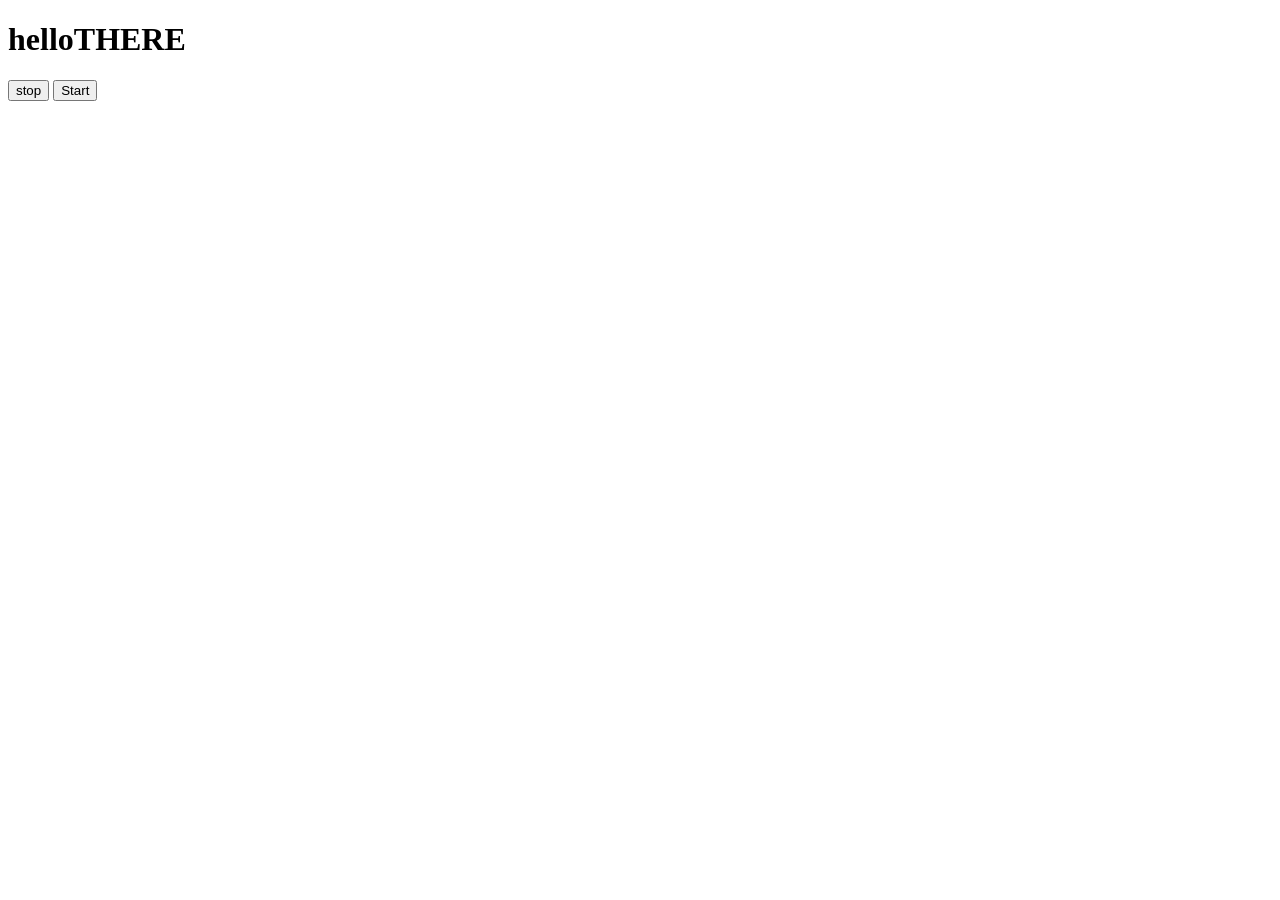
<file: events2.html>
<!doctype html>
<html lang="en">
  <head>
    <meta charset="UTF-8" />
    <meta name="viewport" content="width=device-width, initial-scale=1.0" />
    <title>welcome</title>
  </head>
  <body>
    <h1>helloTHERE</h1>
    <button id="stop">stop</button>
    <button id="start">Start</button>
  </body>
   <script>
    const say = function(){
        console.log("hello sandy");
    }
    const a = document.querySelector("#start").addEventListener('click',function(){
        console.log("changed?");
    })
    const b = setInterval(a, 2000);
    clearInterval(b);
    const c = document.querySelector("#stop").addEventListener("click",function(){
        console.log("yayy got changed");
    })
    clearInterval(c);
   </script>
</html>
</file>
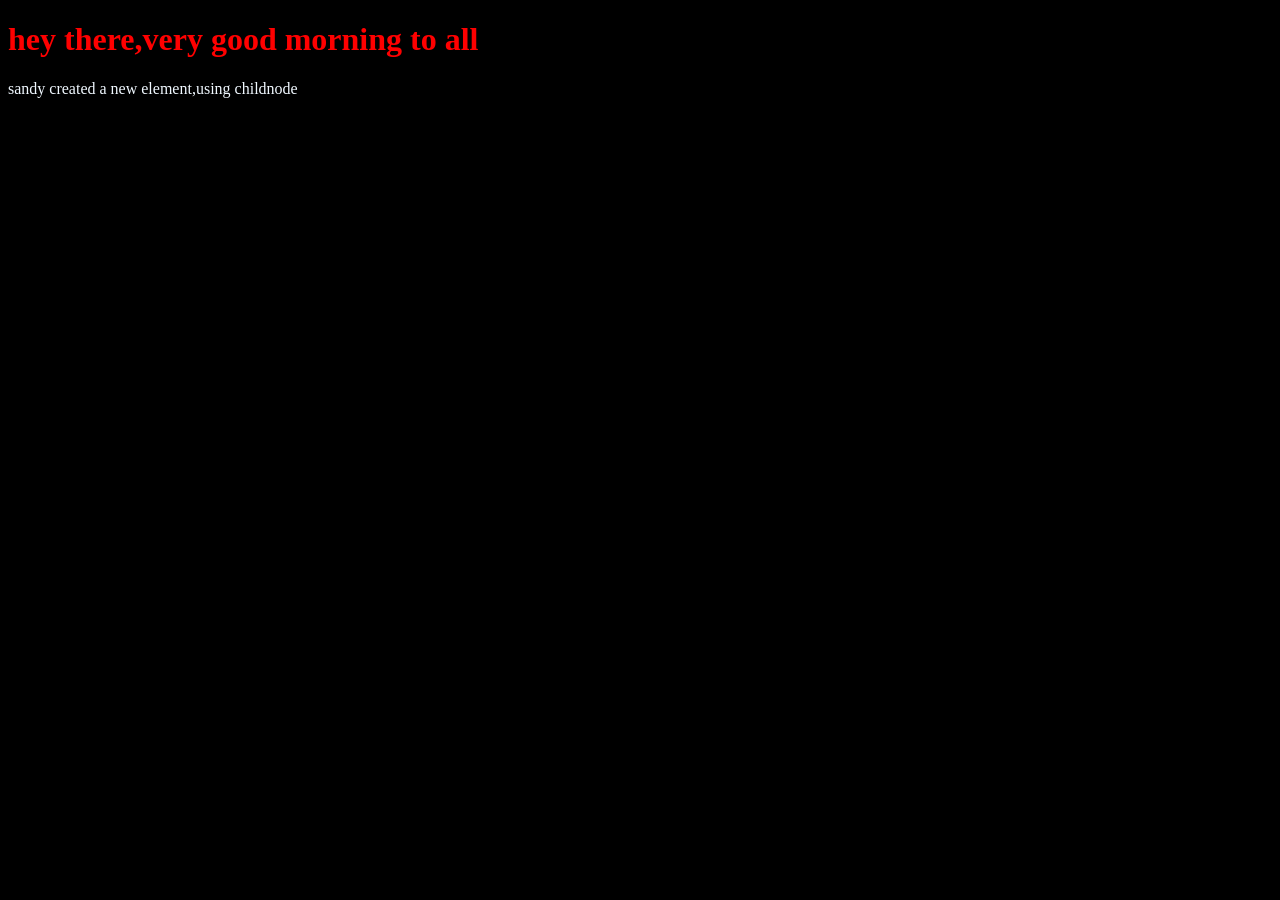
<file: practice/creatingaELEinDOM.html>
<!DOCTYPE html>
<html lang="en">
<head>
    <meta charset="UTF-8">
    <meta name="viewport" content="width=device-width, initial-scale=1.0">
    <title>CREATING ELEMENTS IN document</title>
</head>
<body style="background-color: black; color: aliceblue;">
    
</body>
<!-- VERYYYYYYYYYY IMPORTANT FILE -->
<script>
// here we're creating a new element h1,h2 etc any
    const h1doc=document.createElement("h1")
    // h1doc.innertext="hey there ,very good morning"
    h1doc.className="heading-tag"
    h1doc.id=Math.round(Math.random()*10+1)
    const description=document.createTextNode("hey there,very good morning to all")
    //coloring des is blunder!!
    // description.style.color="red"
    h1doc.appendChild(description)
    h1doc.style.color="red"
    document.body.appendChild(h1doc)
    
//creating a new ele div
    const div=document.createElement("div")
    div.className="container"
    // div.id=Math.random()*10+1;
    div.id=Math.round(Math.random()*10+1)
    div.style.backgroundColor="black"
    div.setAttribute("title","sandy aur code")
    // idhar tak creation ka process tha, anything wont appear on the screen, rn div is in the memory
    //so we're going to write something in div
    // div.innerText="sandy created a new element using DOM"

    //this is more optimised to write using CHILDNODE concept
    //CHILDNODE is created inside "document"
    const newtext=document.createTextNode("sandy created a new element,using childnode")
    div.appendChild(newtext)
    //yayy, we've created this new element , now push it to the document ka body
    document.body.appendChild(div)
</script>
</html>
</file>
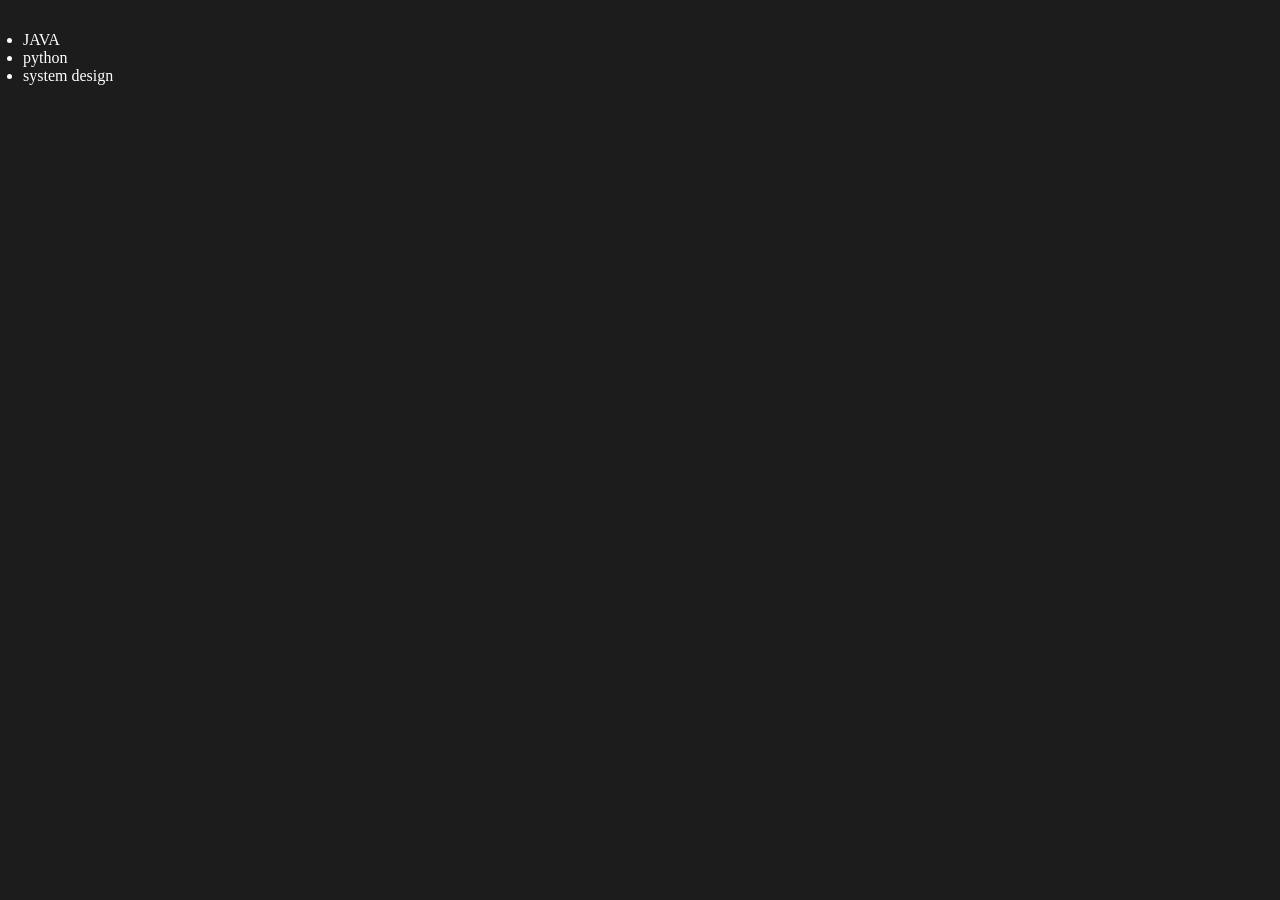
<file: practice/creatingELE2inDOM.html>
<!DOCTYPE html>
<html lang="en">
<head>
    <meta charset="UTF-8">
    <meta name="viewport" content="width=device-width, initial-scale=1.0">
    <title>CREATING ELE2</title>
</head>
<body style="background-color: #1d1c1c;">
    <ul class="languages" style="color: white; padding: 15px;">
        <li>JavaScript</li>
    </ul>
</body>
<script>
    
    function addLang(language) {
        const li=document.createElement("li")
        li.textContent=`${language}`
        //either
        // const newLi=document.querySelector(".languages")
        // newLi.appendChild(li)
        // or
        document.querySelector(".languages").appendChild(li)
    }
    addLang("python")
    addLang("c++")
    addLang("typescript")

    //EDITTTTTTTTT IN DOM
    //now to replace the value
    const select1st=document.querySelector("li:nth-child(1)") //*********//
    const newLi=document.createElement("li")
    // select1st.innerHTML="JAVA"  WE CAN ALSO USE THIS

    // instead of this we can use "REPLACE-WITH"
    newLi.textContent="JAVA"
    select1st.replaceWith(newLi)

    const anotherLi=document.createElement("li")
    const select=document.querySelector("li:nth-child(3)")
    anotherLi.textContent="system design"
    select.replaceWith(anotherLi)

    //REMOVEEEEEEE IN DOM
    const lastlang=document.querySelector('li:last-child') //another approach from CSS
    lastlang.remove()
</script>
</html>
</file>
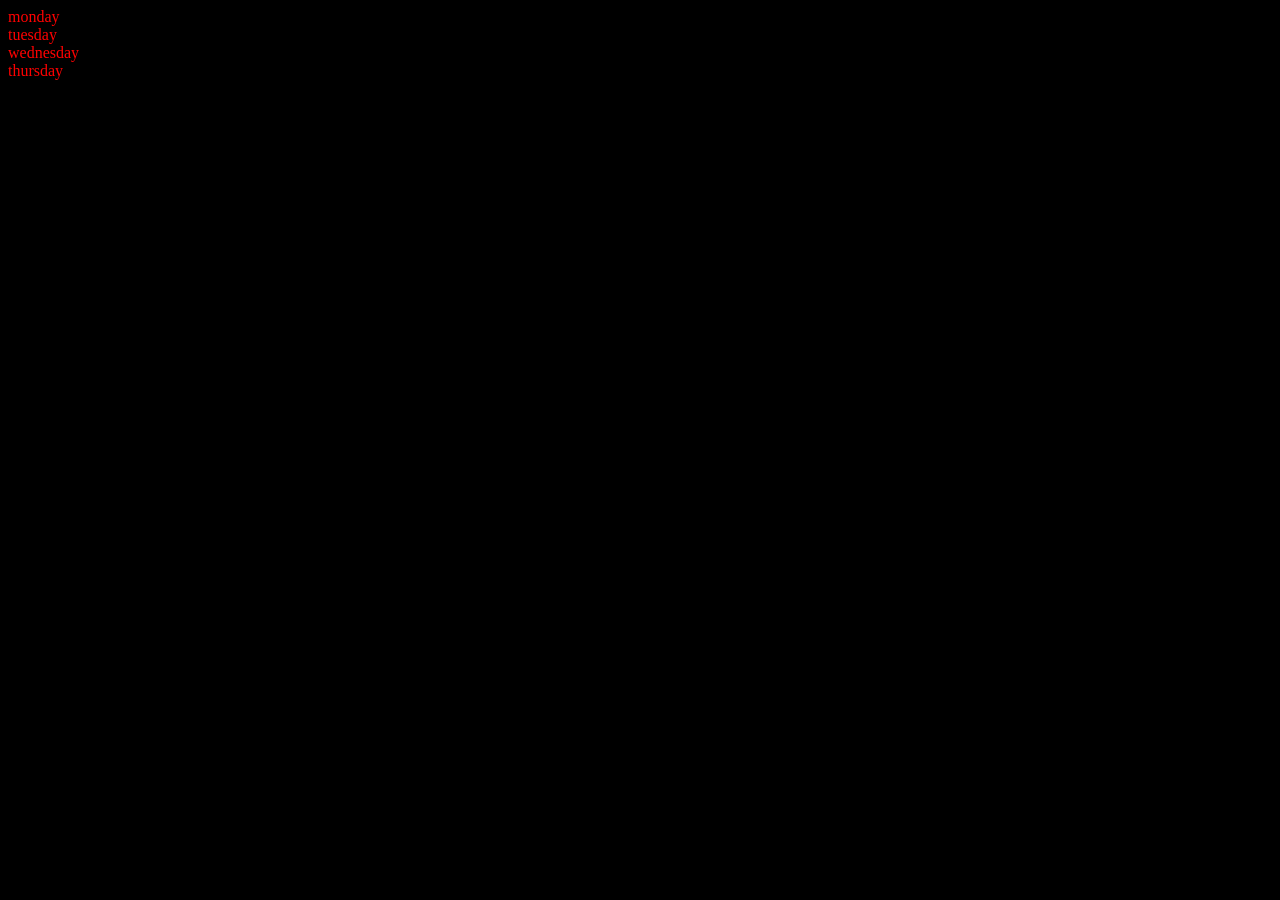
<file: practice/DOMobjcreation.html>
<!DOCTYPE html>
<html lang="en">
<head>
    <meta charset="UTF-8">
    <meta name="viewport" content="width=device-width, initial-scale=1.0">
    <title>DOM | SANDY</title>
</head>
<body style="background-color: black; color: azure;">
    <div class="parent">
        <div class="day">monday</div>
        <div class="day">tuesday</div>
        <div class="day">wednesday</div>
        <div class="day">thursday</div>
    </div>
</body>
<script>
    const parent=document.querySelector(".parent")
    console.log(parent)
    //parent.children joh h yeh actually HTML collection deta h as output,so u need Array.from()
    //to access array functions
    console.log(parent.children)
    const newitem=Array.from(parent.children)
    newitem.map(l=>l.style.color="red")
    // console.log(newitem.innerText)-> this is wrong syntax, as now "newitem" is an array so we 
    //have to use newitem[index] to access the inerhtml/whatever tags
    newitem.map(l=>console.log(l.innerText))
    
</script>
</html>
</file>
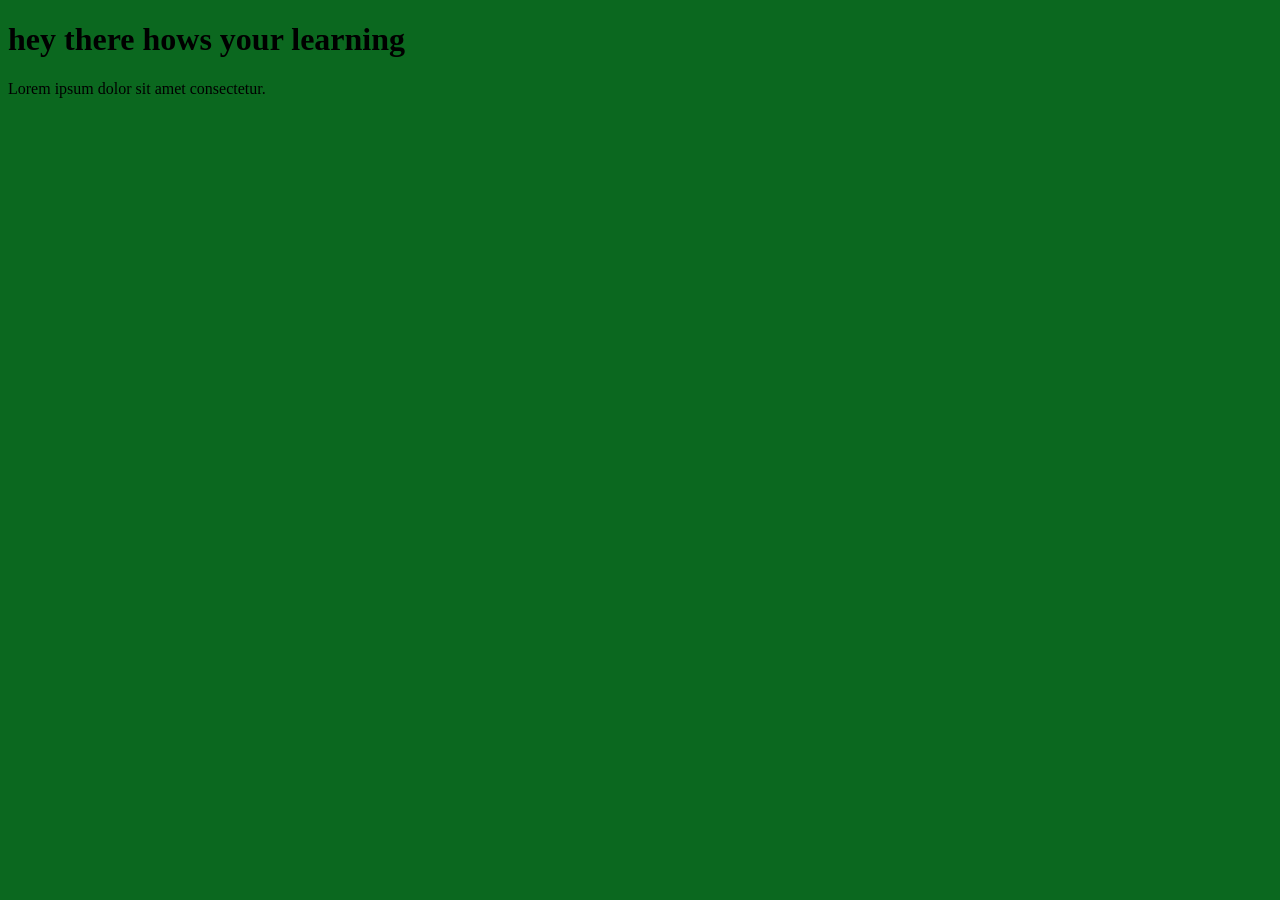
<file: practice/newhtml.html>
<!DOCTYPE html>
<html lang="en">
<head>
    <title>DOCUMENT OBJECT MODEL</title>
    <style>
        .bg-color{
            background-color: #0b681f;
            color: #000000;
        }
    </style>
</head>
<body class="bg-color">
    <div >
        <h1 id="answer" class="headingtag">hey there hows your learning</h1>
        <p>Lorem ipsum dolor sit amet consectetur.</p>
    </div>
</body>
</html>
</file>
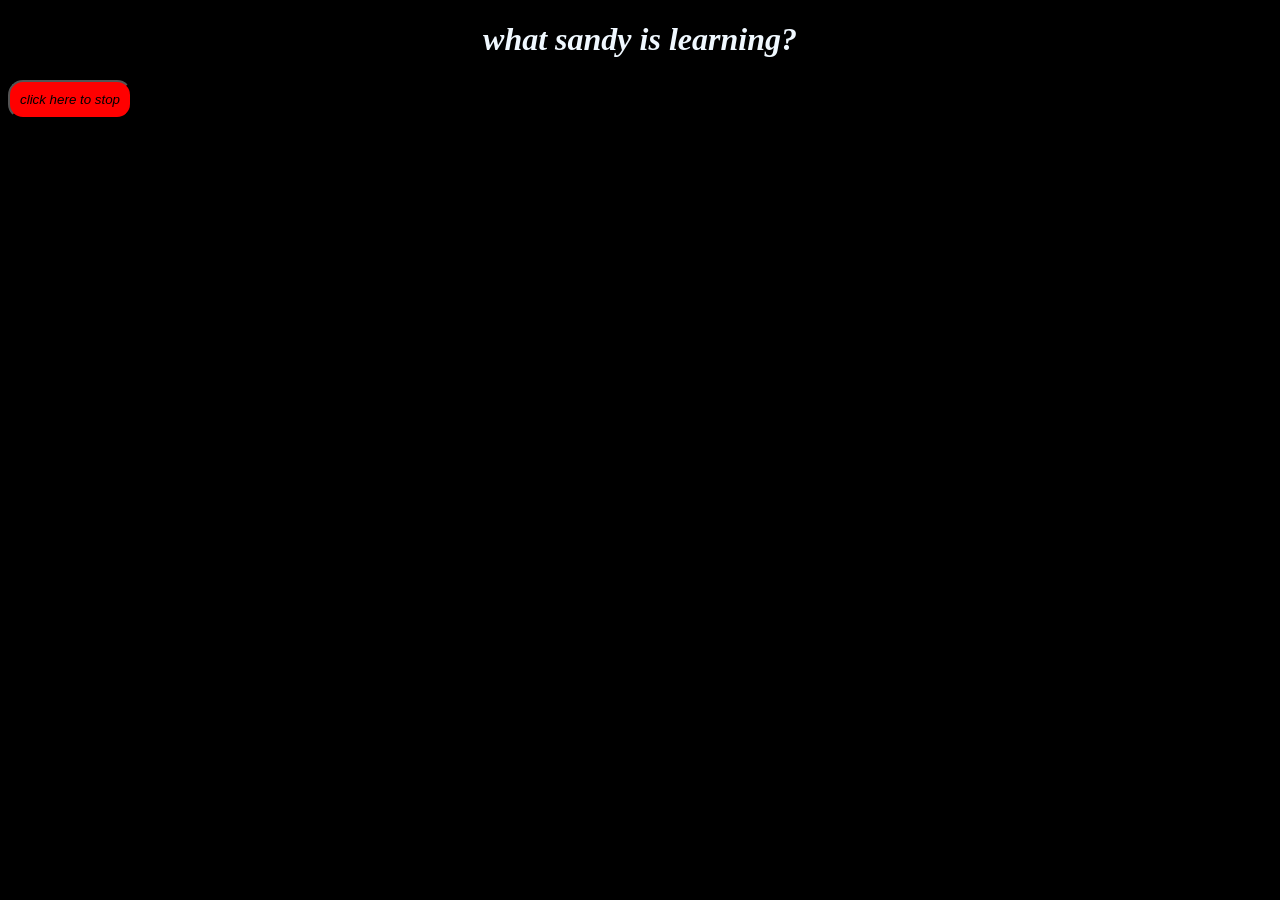
<file: practice/setimeout.html>
<!doctype html>
<html lang="en">
  <head>
    <meta charset="UTF-8" />
    <meta name="viewport" content="width=device-width, initial-scale=1.0" />
    <title>set timeout and clear timeout</title>
  </head>
  <body style="background-color: black">
    <h1 style="font-style: italic; color: aliceblue; text-align: center">
      what sandy is learning?
    </h1>
    <button
      style="
        font-style: italic;
        text-align: center;
        padding: 10px;
        border-radius: 15px;
        background-color: red;
      "
      id="stop"
    >
      click here to stop
    </button>
  </body>
  <script>
    const saySandy=function(){
        console.log("sandy");
    }
    const changetext=function(){
        document.querySelector("h1").innerHTML="SANDY IS LEARNING JS";
    }
    const changeme = setTimeout(saySandy, 2000); //here we've given the reference
    const changeme2 = setTimeout(changetext, 3000); //we've to pass a function or its reference inside the set-timeout
    document.querySelector("#stop").addEventListener("click",function(){

    })
  </script>
</html>
</file>
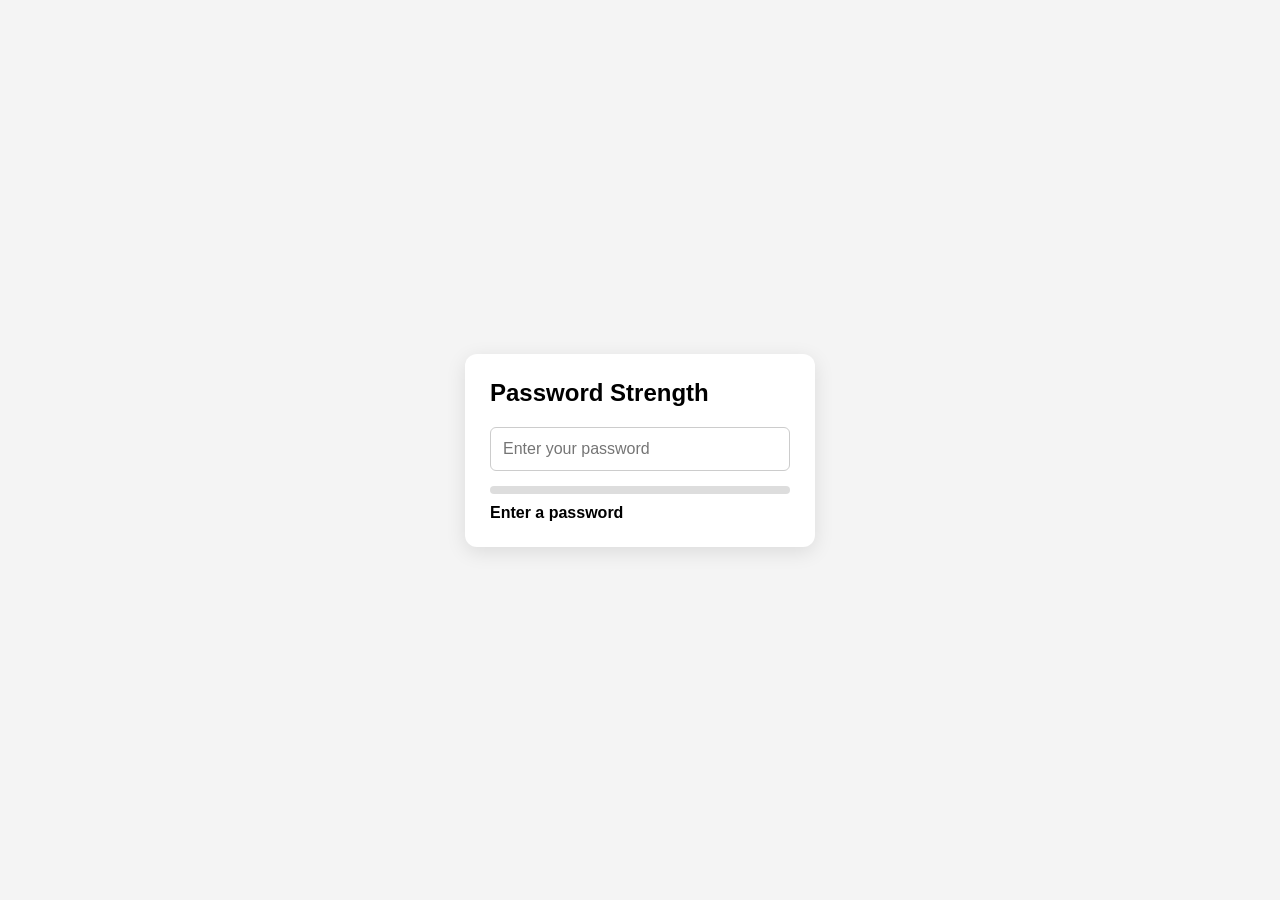
<file: practice/class/o6.html>
<!DOCTYPE html>
<html lang="en">
<head>
  <meta charset="UTF-8">
  <meta name="viewport" content="width=device-width, initial-scale=1.0">
  <title>Password Strength Meter</title>
  <link rel="stylesheet" href="style.css">
</head>

<body>

  <div class="container">
    <h2>Password Strength</h2>

    <input
      type="password"
      id="password"
      placeholder="Enter your password"
    >

    <div class="strength-bar">
      <div id="strength-fill"></div>
    </div>

    <p id="strength-text">Enter a password</p>
  </div>

  <script src="script.js"></script>
</body>
</html>
</file>
<file: practice/class/style.css>
* {
  box-sizing: border-box;
  margin: 0;
  padding: 0;
}

body {
  font-family: Arial, sans-serif;
  background: #f4f4f4;
  display: flex;
  justify-content: center;
  align-items: center;
  min-height: 100vh;
}

.container {
  width: 350px;
  padding: 25px;
  background: white;
  border-radius: 12px;
  box-shadow: 0 5px 20px rgba(0, 0, 0, 0.1);
}

h2 {
  margin-bottom: 20px;
}

#password {
  width: 100%;
  padding: 12px;
  font-size: 16px;
  border: 1px solid #ccc;
  border-radius: 6px;
  outline: none;
}

#password:focus {
  border-color: #555;
}

.strength-bar {
  width: 100%;
  height: 8px;
  background: #ddd;
  border-radius: 10px;
  margin-top: 15px;
  overflow: hidden;
}

#strength-fill {
  height: 100%;
  width: 0%;
  border-radius: 10px;
  transition: width 0.3s ease, background-color 0.3s ease;
}

#strength-text {
  margin-top: 10px;
  font-weight: bold;
}

.weak {
  background-color: #e74c3c;
}

.medium {
  background-color: #f39c12;
}

.strong {
  background-color: #2ecc71;
}
</file>
